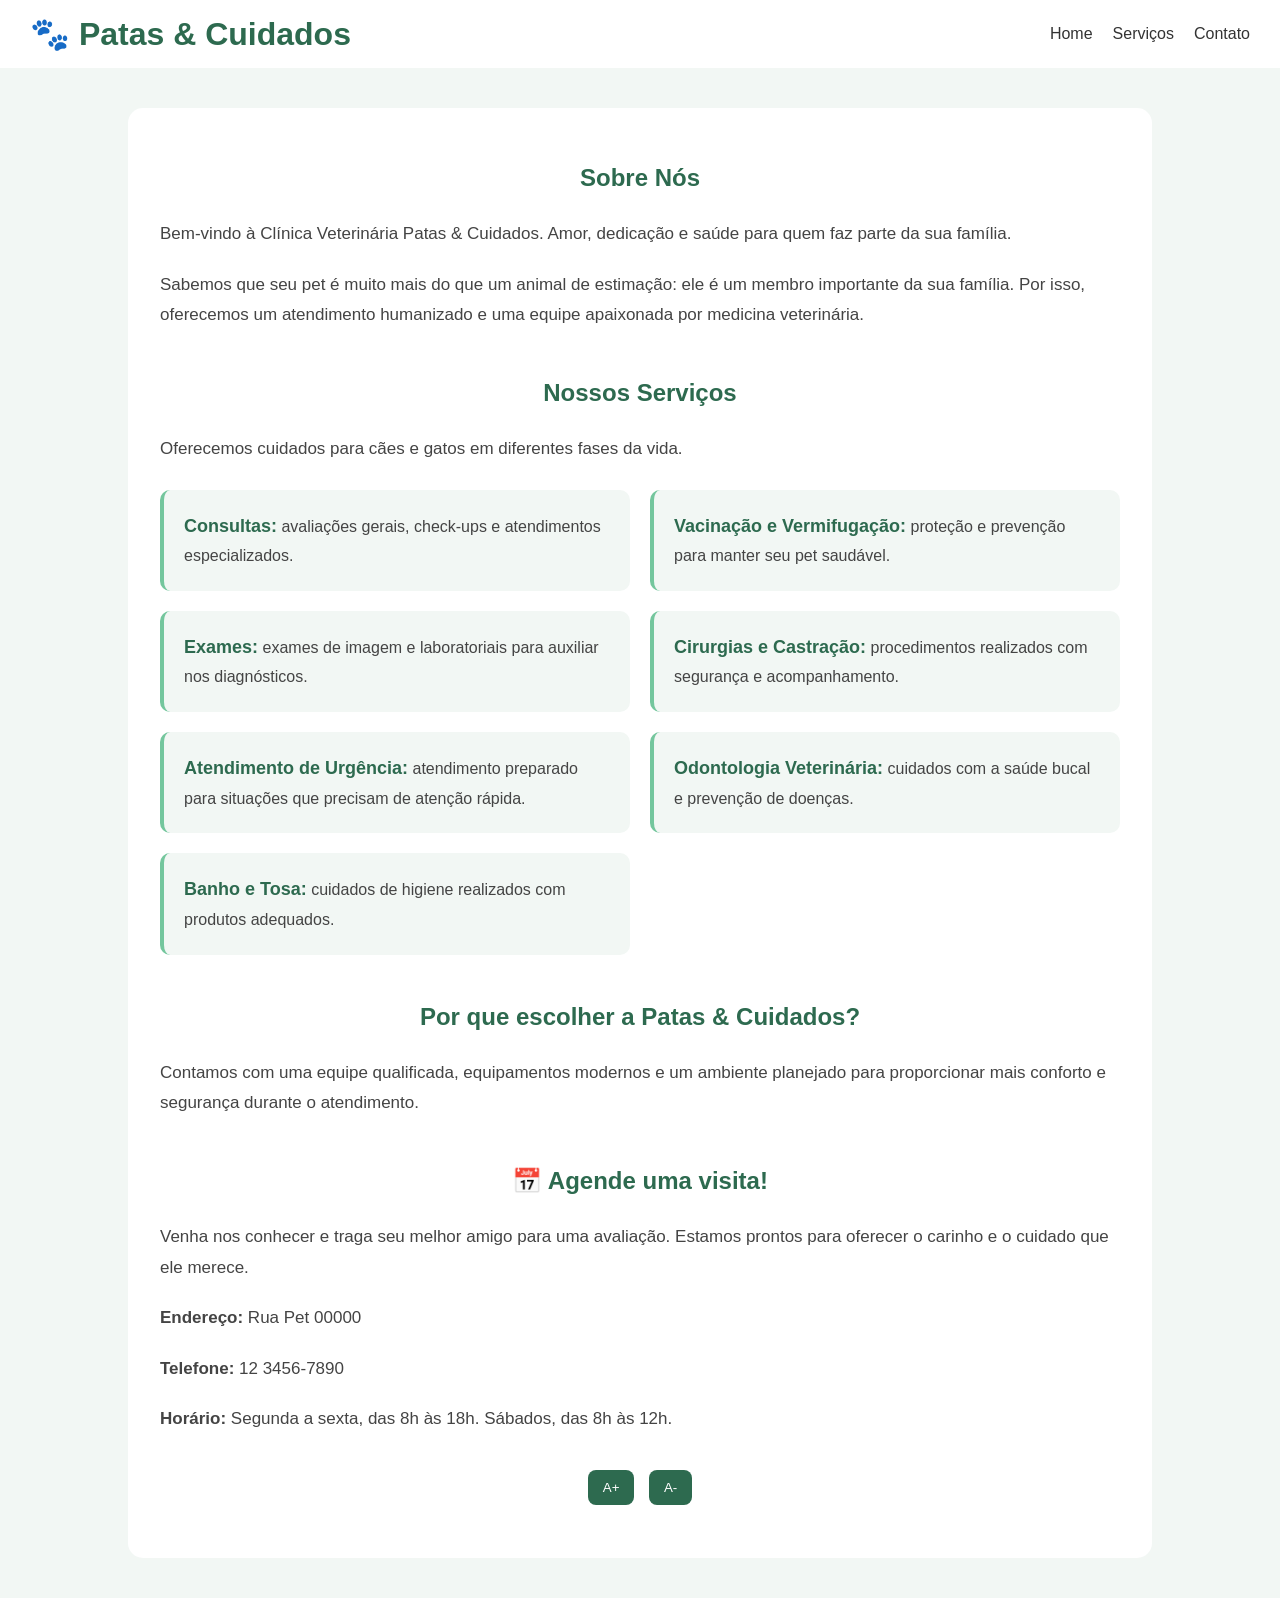
<file: index.html>
<!DOCTYPE html>
<html lang="pt-BR">

<head>
    <meta charset="UTF-8">
    <meta name="viewport" content="width=device-width, initial-scale=1.0">
    <title>Patas & Cuidados | Clínica Veterinária</title>
    <link rel="stylesheet" href="style.css">
</head>

<body>

    <header>
        <h1>🐾 Patas & Cuidados</h1>

        <nav>
            <ul>
                <li><a href="index.html">Home</a></li>
                <li><a href="servicos.html">Serviços</a></li>
                <li><a href="contato.html">Contato</a></li>
            </ul>
        </nav>
    </header>

    <main>

        <section>
            <h1>Sobre Nós</h1>

            <p>
                Bem-vindo à Clínica Veterinária Patas & Cuidados.
                Amor, dedicação e saúde para quem faz parte da sua família.
            </p>

            <p>
                Sabemos que seu pet é muito mais do que um animal de estimação:
                ele é um membro importante da sua família. Por isso, oferecemos
                um atendimento humanizado e uma equipe apaixonada por medicina
                veterinária.
            </p>
        </section>


        <section>

            <h2>Nossos Serviços</h2>

            <p>
                Oferecemos cuidados para cães e gatos em diferentes fases da vida.
            </p>

            <ul>
                <li>
                    <strong>Consultas:</strong>
                    avaliações gerais, check-ups e atendimentos especializados.
                </li>

                <li>
                    <strong>Vacinação e Vermifugação:</strong>
                    proteção e prevenção para manter seu pet saudável.
                </li>

                <li>
                    <strong>Exames:</strong>
                    exames de imagem e laboratoriais para auxiliar nos diagnósticos.
                </li>

                <li>
                    <strong>Cirurgias e Castração:</strong>
                    procedimentos realizados com segurança e acompanhamento.
                </li>

                <li>
                    <strong>Atendimento de Urgência:</strong>
                    atendimento preparado para situações que precisam de atenção rápida.
                </li>

                <li>
                    <strong>Odontologia Veterinária:</strong>
                    cuidados com a saúde bucal e prevenção de doenças.
                </li>

                <li>
                    <strong>Banho e Tosa:</strong>
                    cuidados de higiene realizados com produtos adequados.
                </li>
            </ul>

        </section>


        <section>

            <h2>Por que escolher a Patas & Cuidados?</h2>

            <p>
                Contamos com uma equipe qualificada, equipamentos modernos e um
                ambiente planejado para proporcionar mais conforto e segurança
                durante o atendimento.
            </p>

        </section>


        <section>

            <h2>📅 Agende uma visita!</h2>

            <p>
                Venha nos conhecer e traga seu melhor amigo para uma avaliação.
                Estamos prontos para oferecer o carinho e o cuidado que ele merece.
            </p>

            <p>
                <strong>Endereço:</strong> Rua Pet 00000
            </p>

            <p>
                <strong>Telefone:</strong> 12 3456-7890
            </p>

            <p>
                <strong>Horário:</strong> Segunda a sexta, das 8h às 18h.
                Sábados, das 8h às 12h.
            </p>

        </section>


        <div class="acessibilidade">
            <button id="aumentar">A+</button>
            <button id="diminuir">A-</button>
        </div>

    </main>

    <script src="script.js"></script>

</body>

</html>
</file>
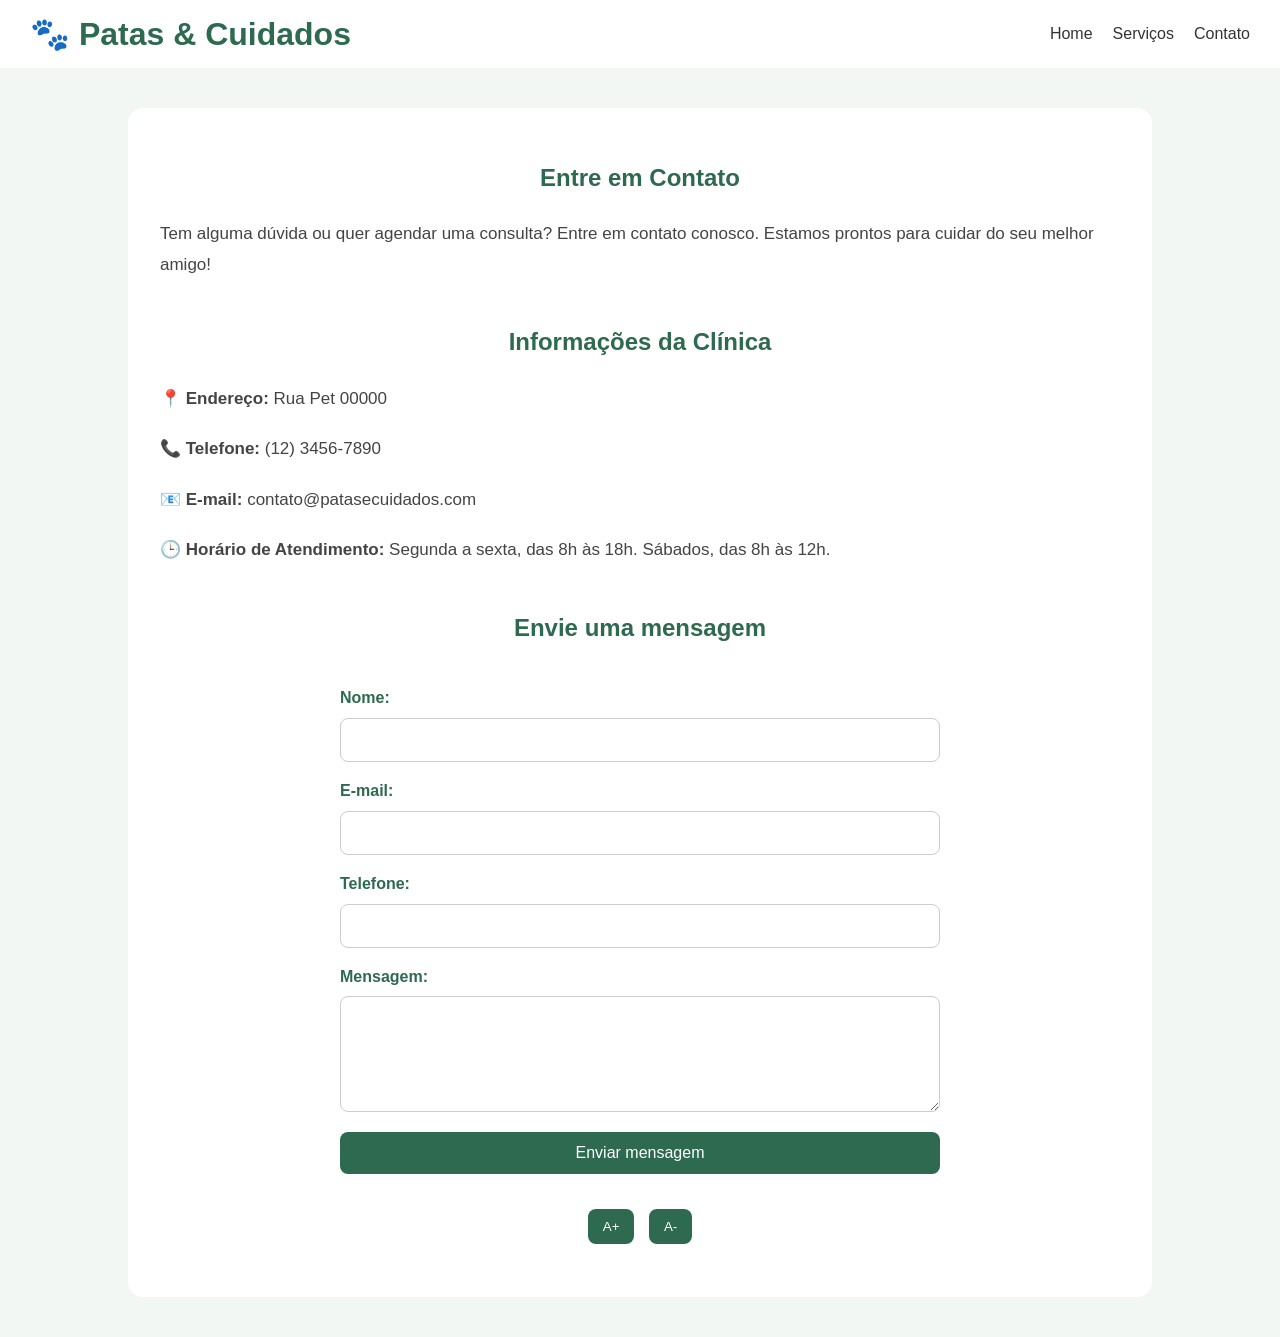
<file: contato.html>
<!DOCTYPE html>
<html lang="pt-BR">

<head>
    <meta charset="UTF-8">
    <meta name="viewport" content="width=device-width, initial-scale=1.0">
    <title>Contato | Patas & Cuidados</title>
    <link rel="stylesheet" href="style.css">
</head>

<body>

    <header>
        <h1>🐾 Patas & Cuidados</h1>

        <nav>
            <ul>
                <li><a href="index.html">Home</a></li>
                <li><a href="servicos.html">Serviços</a></li>
                <li><a href="contato.html">Contato</a></li>
            </ul>
        </nav>
    </header>


    <main>

        <section>

            <h1>Entre em Contato</h1>

            <p>
                Tem alguma dúvida ou quer agendar uma consulta?
                Entre em contato conosco. Estamos prontos para cuidar
                do seu melhor amigo!
            </p>

        </section>


        <section>

            <h2>Informações da Clínica</h2>

            <p>
                <strong>📍 Endereço:</strong>
                Rua Pet 00000
            </p>

            <p>
                <strong>📞 Telefone:</strong>
                (12) 3456-7890
            </p>

            <p>
                <strong>📧 E-mail:</strong>
                contato@patasecuidados.com
            </p>

            <p>
                <strong>🕒 Horário de Atendimento:</strong>
                Segunda a sexta, das 8h às 18h.
                Sábados, das 8h às 12h.
            </p>

        </section>


        <section>

            <h2>Envie uma mensagem</h2>

            <form>

                <label for="nome">Nome:</label>
                <input type="text" id="nome" name="nome">

                <label for="email">E-mail:</label>
                <input type="email" id="email" name="email">

                <label for="telefone">Telefone:</label>
                <input type="tel" id="telefone" name="telefone">

                <label for="mensagem">Mensagem:</label>
                <textarea id="mensagem" name="mensagem" rows="5"></textarea>

                <button type="submit">Enviar mensagem</button>

            </form>

        </section>


        <div class="acessibilidade">
            <button id="aumentar">A+</button>
            <button id="diminuir">A-</button>
        </div>

    </main>


    <script src="script.js"></script>

</body>

</html>
</file>
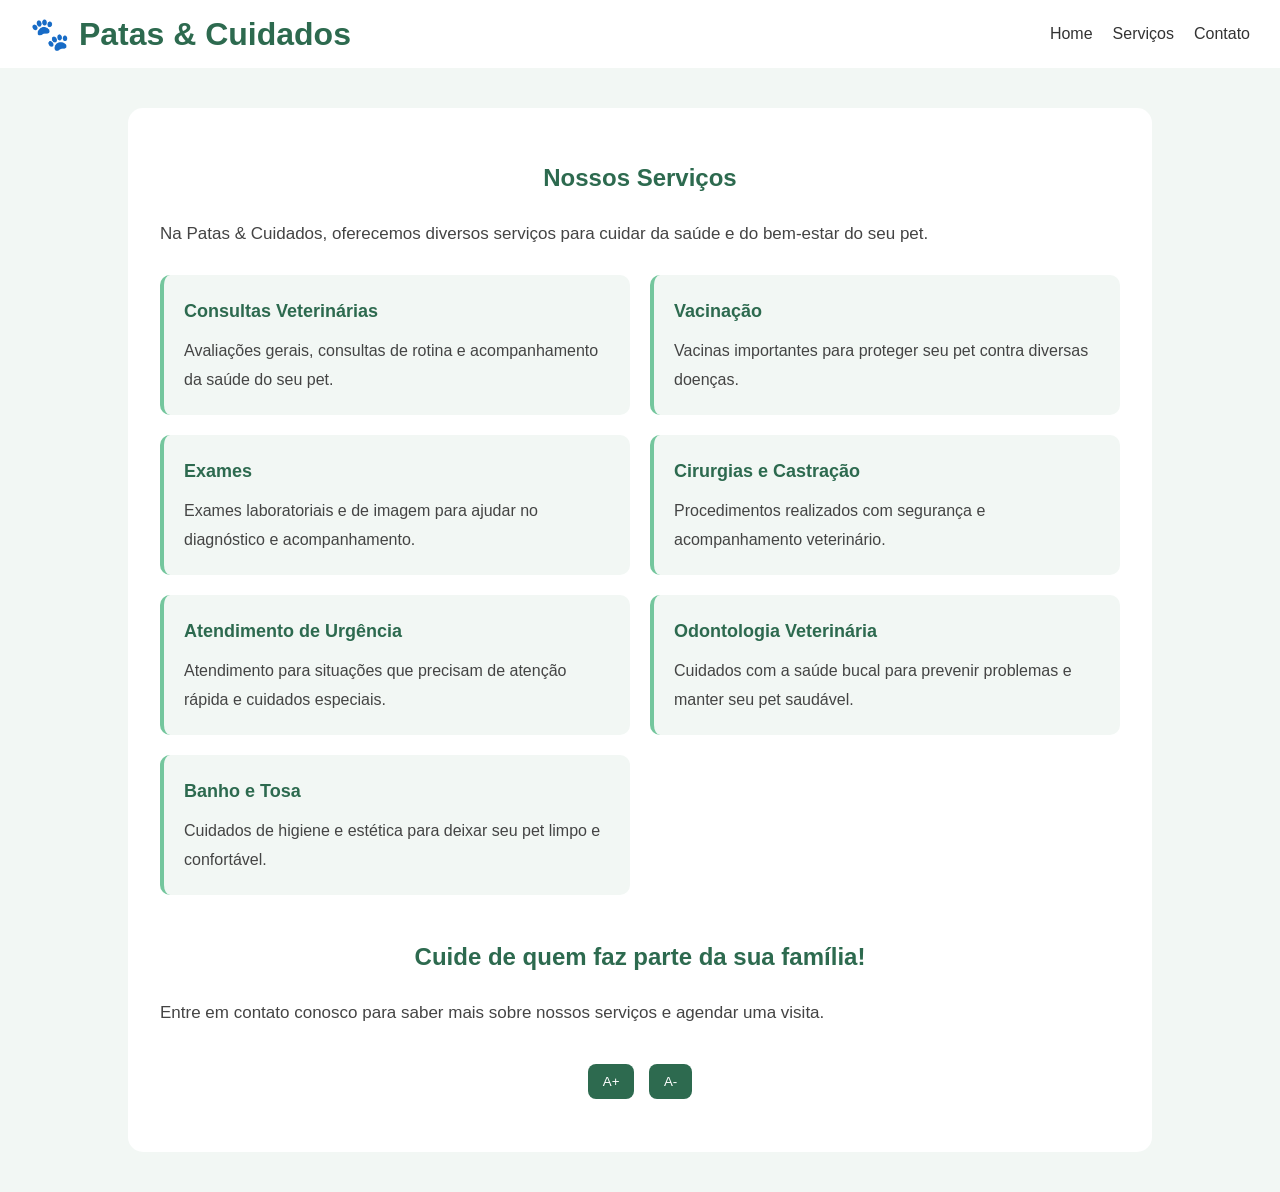
<file: servicos.html>
<!DOCTYPE html>
<html lang="pt-BR">

<head>
    <meta charset="UTF-8">
    <meta name="viewport" content="width=device-width, initial-scale=1.0">
    <title>Serviços | Patas & Cuidados</title>
    <link rel="stylesheet" href="style.css">
</head>

<body>

    <header>
        <h1>🐾 Patas & Cuidados</h1>

        <nav>
            <ul>
                <li><a href="index.html">Home</a></li>
                <li><a href="servicos.html">Serviços</a></li>
                <li><a href="contato.html">Contato</a></li>
            </ul>
        </nav>

    </header>


    <main>

        <section>
            <h1>Nossos Serviços</h1>

            <p>
                Na Patas & Cuidados, oferecemos diversos serviços para cuidar
                da saúde e do bem-estar do seu pet.
            </p>
        </section>


        <section>

            <ul>

                <li>
                    <strong>Consultas Veterinárias</strong>
                    <p>
                        Avaliações gerais, consultas de rotina e acompanhamento
                        da saúde do seu pet.
                    </p>
                </li>

                <li>
                    <strong>Vacinação</strong>
                    <p>
                        Vacinas importantes para proteger seu pet contra
                        diversas doenças.
                    </p>
                </li>

                <li>
                    <strong>Exames</strong>
                    <p>
                        Exames laboratoriais e de imagem para ajudar no
                        diagnóstico e acompanhamento.
                    </p>
                </li>

                <li>
                    <strong>Cirurgias e Castração</strong>
                    <p>
                        Procedimentos realizados com segurança e acompanhamento
                        veterinário.
                    </p>
                </li>

                <li>
                    <strong>Atendimento de Urgência</strong>
                    <p>
                        Atendimento para situações que precisam de atenção
                        rápida e cuidados especiais.
                    </p>
                </li>

                <li>
                    <strong>Odontologia Veterinária</strong>
                    <p>
                        Cuidados com a saúde bucal para prevenir problemas
                        e manter seu pet saudável.
                    </p>
                </li>

                <li>
                    <strong>Banho e Tosa</strong>
                    <p>
                        Cuidados de higiene e estética para deixar seu pet
                        limpo e confortável.
                    </p>
                </li>

            </ul>

        </section>


        <section>

            <h2>Cuide de quem faz parte da sua família!</h2>

            <p>
                Entre em contato conosco para saber mais sobre nossos serviços
                e agendar uma visita.
            </p>

        </section>


        <div class="acessibilidade">
            <button id="aumentar">A+</button>
            <button id="diminuir">A-</button>
        </div>

    </main>


    <script src="script.js"></script>

</body>

</html>
</file>
<file: style.css>
* {
    margin: 0;
    padding: 0;
    box-sizing: border-box;
}

body {
    font-family: Arial, Helvetica, sans-serif;
    background-color: #f2f7f4;
}


header {
    background-color: white;
    color: #2d6a4f;

    display: flex;
    justify-content: space-between;
    align-items: center;

    padding: 15px 30px;
}

nav ul {
    list-style: none;

    display: flex;
    gap: 20px;
}

nav a {
    color: #333;
    text-decoration: none;
    font-weight: 500;
}

nav a:hover {
    color: #2d6a4f;
}



main {
    max-width: 80%;

    background-color: white;
    color: #444;

    padding: 3em 2em;
    line-height: 1.8;

    display: block;
    margin: 40px auto;

    font-family: Arial, Helvetica, sans-serif;

    border-radius: 15px;
}

main h1,
main h2 {
    color: #2d6a4f;
    text-align: center;
    margin-bottom: 20px;
}

main h2 {
    margin-top: 40px;
}

main p {
    margin: 20px 0;
    text-align: left;
    font-size: 17px;
}


main ul {
    list-style: none;

    display: flex;
    flex-wrap: wrap;
    gap: 20px;

    margin-top: 25px;
}

main li {
    background-color: #f2f7f4;

    padding: 20px;

    border-radius: 10px;

    width: calc(50% - 10px);

    border-left: 4px solid #74c69d;
}

main li strong {
    color: #2d6a4f;
}


.acessibilidade {
    text-align: center;
    margin-top: 30px;
}

.acessibilidade button {
    background-color: #2d6a4f;
    color: white;

    border: none;
    border-radius: 8px;

    padding: 10px 15px;
    margin: 5px;

    cursor: pointer;
}

.acessibilidade button:hover {
    background-color: #24563f;
}
main li p {
    margin: 10px 0 0;
    font-size: 16px;
}

main li strong {
    color: #2d6a4f;
    font-size: 18px;
}
form {
    display: flex;
    flex-direction: column;

    max-width: 600px;
    margin: auto;
}

form label {
    margin-top: 15px;
    margin-bottom: 5px;

    color: #2d6a4f;
    font-weight: bold;
}

form input,
form textarea {
    padding: 12px;

    border: 1px solid #ccc;
    border-radius: 8px;

    font-family: Arial, Helvetica, sans-serif;
    font-size: 16px;
}

form textarea {
    resize: vertical;
}

form button {
    background-color: #2d6a4f;
    color: white;

    border: none;
    border-radius: 8px;

    padding: 12px;
    margin-top: 20px;

    font-size: 16px;
    cursor: pointer;
}

form button:hover {
    background-color: #24563f;
}



@media(max-width: 768px) {

    header {
        flex-direction: column;
        gap: 15px;
    }

    nav ul {
        flex-direction: column;
        align-items: center;
    }

    main {
        max-width: 90%;
        padding: 2em 1em;
    }

    main p {
        font-size: 16px;
    }

    main li {
        width: 100%;
    }
}
</file>
